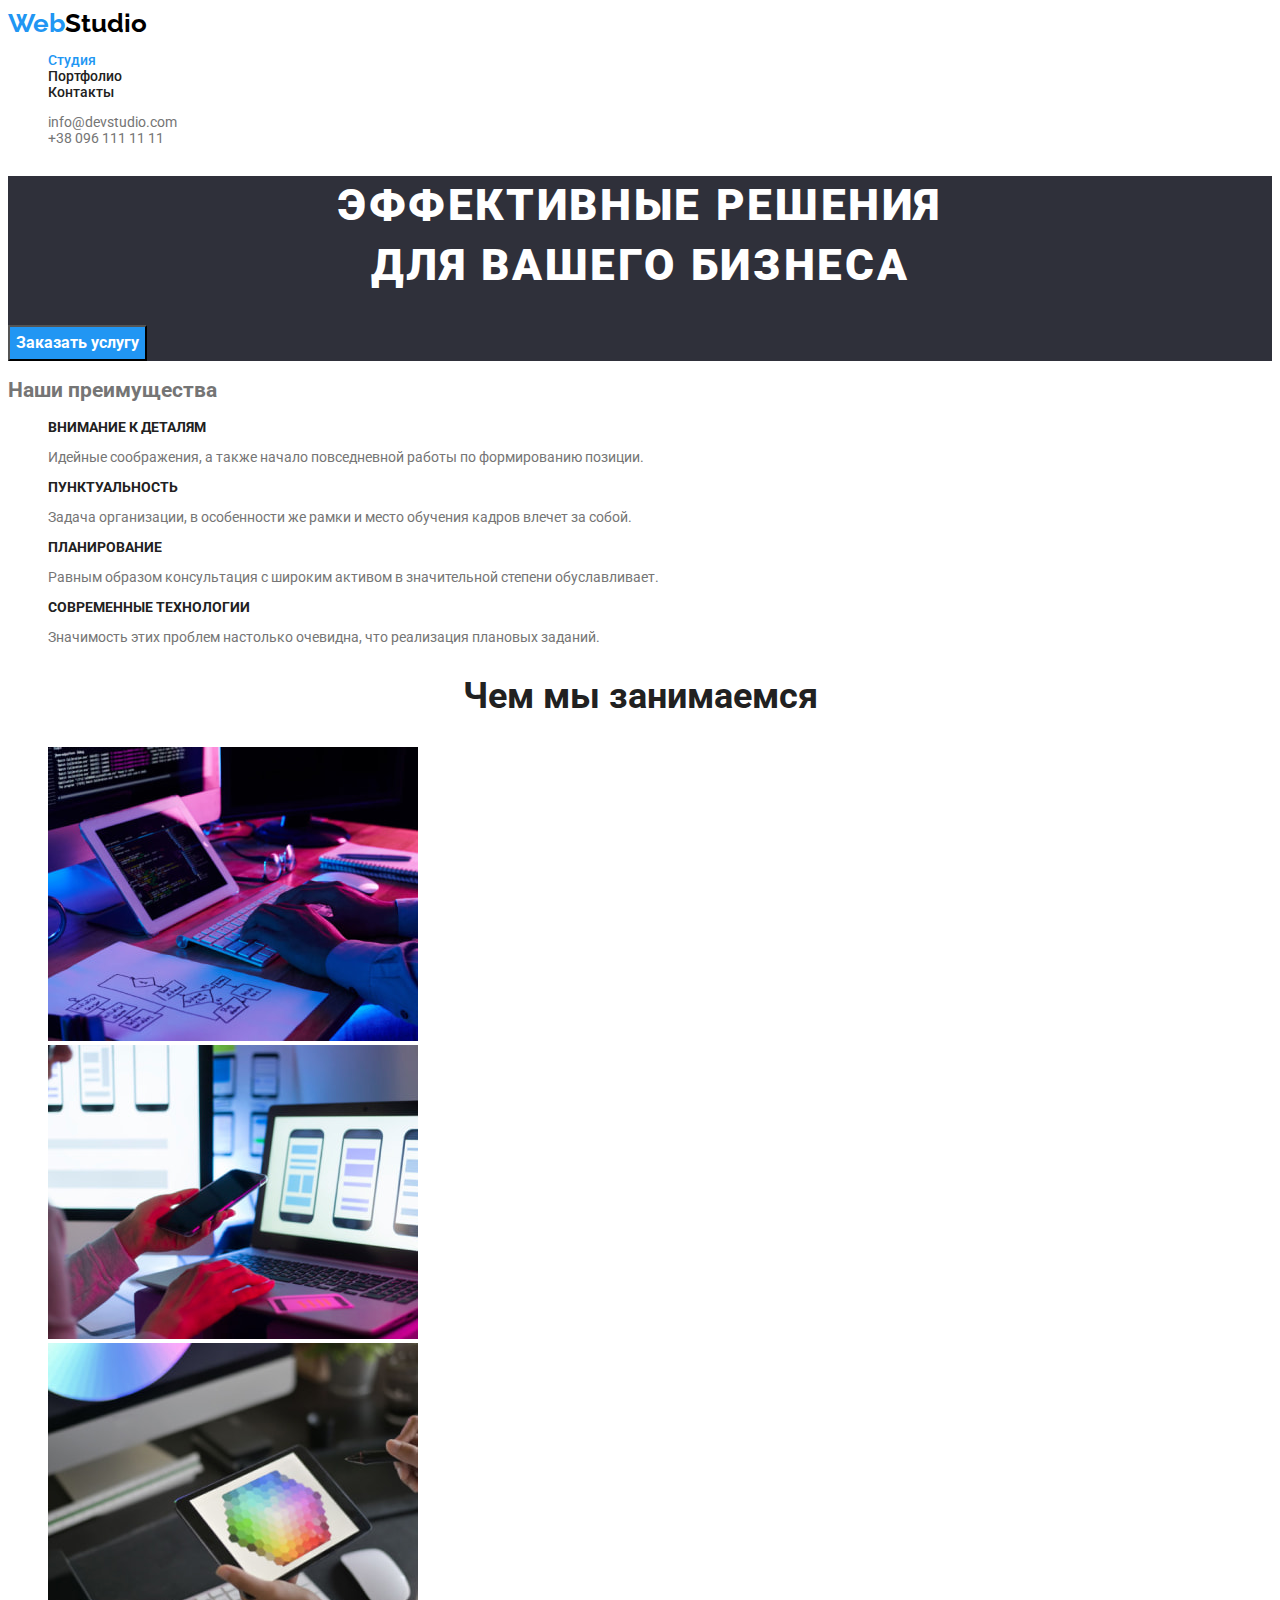
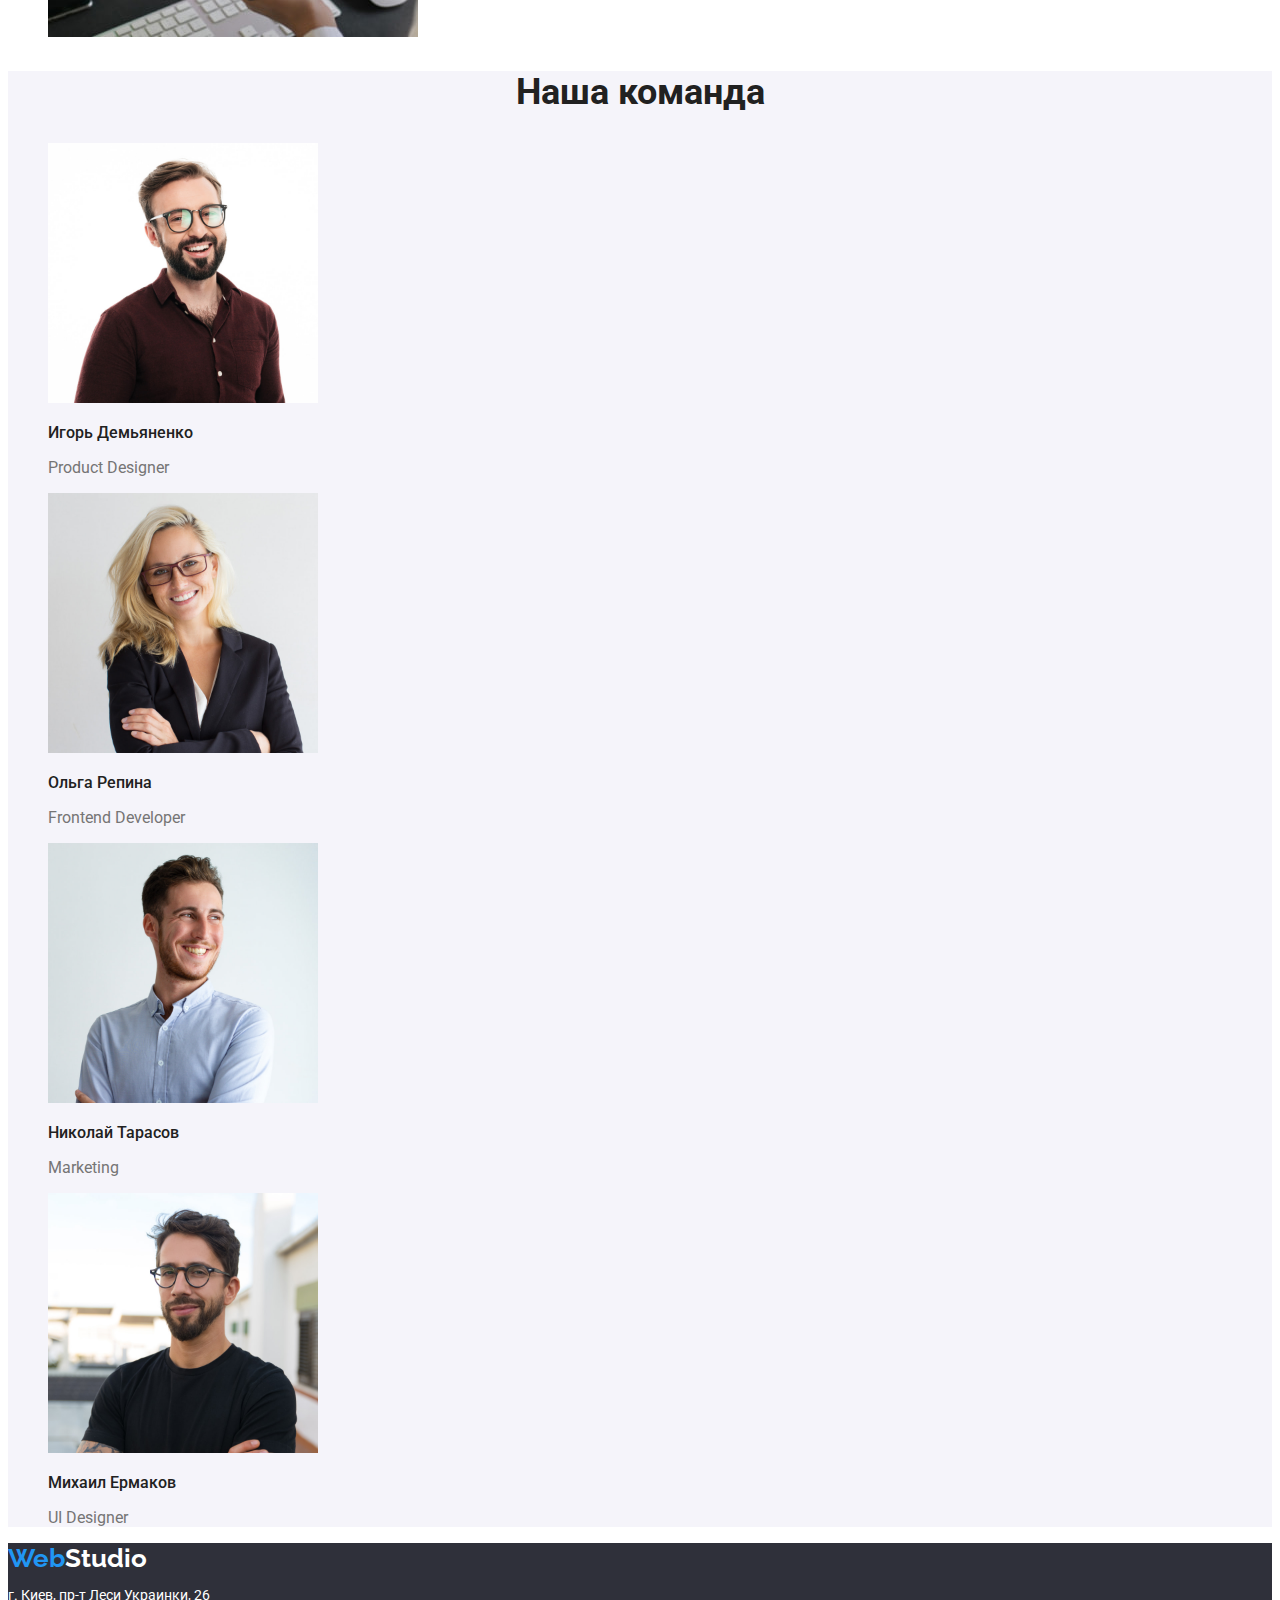
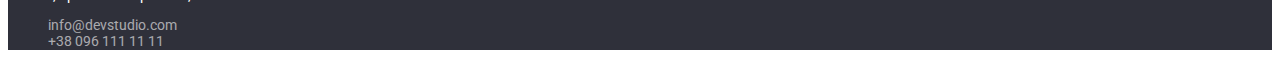
<file: index.html>
<!DOCTYPE html>
<html lang="ru">
    <head>
        <meta charset="UTF-8">
        <meta http-equiv="X-UA-Compatible" content="IE=edge">
        <meta name="viewport" content="width=device-width, initial-scale=1.0">
        <title>Document</title>
        <!-- Фал зовнішньої таблиці стилів -->
        <link rel="preconnect" href="https://fonts.googleapis.com">
        <link rel="preconnect" href="https://fonts.gstatic.com" crossorigin>
        <link href="https://fonts.googleapis.com/css2?family=Raleway:wght@700&family=Roboto:wght@400;500;700;900&display=swap"
            rel="stylesheet">
        <link rel="stylesheet" href="./css/styles.css">
    </head>
    <body>
        <header class="header">
            <nav class="site-nav">
                <a href="/" class="logo"><span class="text-logo">Web</span>Studio</a>
                <ul class="site-nav list">
                    <li><a href="./index.html" class="link current">Студия</a></li>
                    <li><a href="./portfolio.html" class="link">Портфолио</a></li>
                    <li><a href="" class="link">Контакты</a></li>
                </ul>
            </nav>

            <ul class="contact">
                <li><a href="mailto:info@devstudio.com" class="link">info@devstudio.com</a></li>
                <li><a href="tel:+380961111111" class="link">+38 096 111 11 11</a></li>
            </ul>
        </header>
        <main>
            <!--Герой-->
            <section class="hero">
            <h1 class="hero-title">Эффективные решения <br />для вашего бизнеса</h1>
            <button type="button" class="btn-hero">
            Заказать услугу
            </button>
            </section>
            <!--Наши преимущества-->
            <section class="section">
            <h2>Наши преимущества</h2>
            <ul class="section-list">
                <li>
                    <h3 class="title benefits">Внимание к деталям</h3>
                    <p>Идейные соображения, а также начало повседневной работы по формированию позиции.</p>
                </li>
                <li>
                    <h3 class="title benefits">Пунктуальность</h3>
                    <p>Задача организации, в особенности же рамки и место обучения кадров влечет за собой.</p>
                </li>
                <li>
                    <h3 class="title benefits">Планирование</h3>
                    <p>Равным образом консультация с широким активом в значительной степени обуславливает.</p>
                </li>
                <li>
                    <h3 class="title benefits">Современные технологии</h3>
                    <p>Значимость этих проблем настолько очевидна, что реализация плановых заданий.</p>
                </li>
            </ul>
            </section>
            <!--Чем мы занимаемся-->
            <section class="section">
            <h2 class="section-title">Чем мы занимаемся</h2>
            <ul class="section-list">
                <li><img src="./imeges/чем-мы-занимаемся/box-1.jpg" alt="разработка сайтов" width="370" height="294"></li>
                <li><img src="./imeges/чем-мы-занимаемся/box-2.jpg" alt="разработка сайтов под телефон" width="370" height="294"></li>
                <li><img src="./imeges/чем-мы-занимаемся/box-3.jpg" alt="дизайн" width="370" height="294"></li>
            </ul>
            </section>
            <!--Наша команда-->
            <section class="section team">
            <h2 class="section-title">Наша команда</h2>
            <ul class="section-list">
                <li>
                    <img src="./imeges/Наша-команда/ком1.jpg" alt="" width="270" height="260">
                    <h3 class="name">Игорь Демьяненко</h3>
                    <p lang="en" class="position">Product Designer</p>
                </li>
                <li>
                    <img src="./imeges/Наша-команда/ком2.jpg" alt="" width="270" height="260">
                    <h3 class="name">Ольга Репина</h3>
                    <p lang="en" class="position">Frontend Developer</p>
                </li>
                <li>
                    <img src="./imeges/Наша-команда/ком3.jpg" alt="" width="270" height="260">
                    <h3 class="name">Николай Тарасов</h3>
                    <p lang="en" class="position">Marketing</p>   
                </li>
                <li>
                    <img src="./imeges/Наша-команда/ком4.jpg" alt="" width="270" height="260">
                    <h3 class="name">Михаил Ермаков</h3>
                    <p lang="en" class="position">UI Designer</p>
                </li>
            </ul>
            </section>
        </main>

        <footer class="footer">
            <a href="/" class="logo"><span class="text-logo">Web</span>Studio</a>
            <address class="footer-nav">
                <p>г. Киев, пр-т Леси Украинки, 26</p>
                <ul class="footer-list">
                    <li><a href="mailto:info@devstudio.com" class="footer-link">info@devstudio.com</a></li>
                    <li><a href="tel:+380961111111" class="footer-link">+38 096 111 11 11</a></li>
                </ul>
            </address>
        </footer>
    </body>
   
</html>
</file>
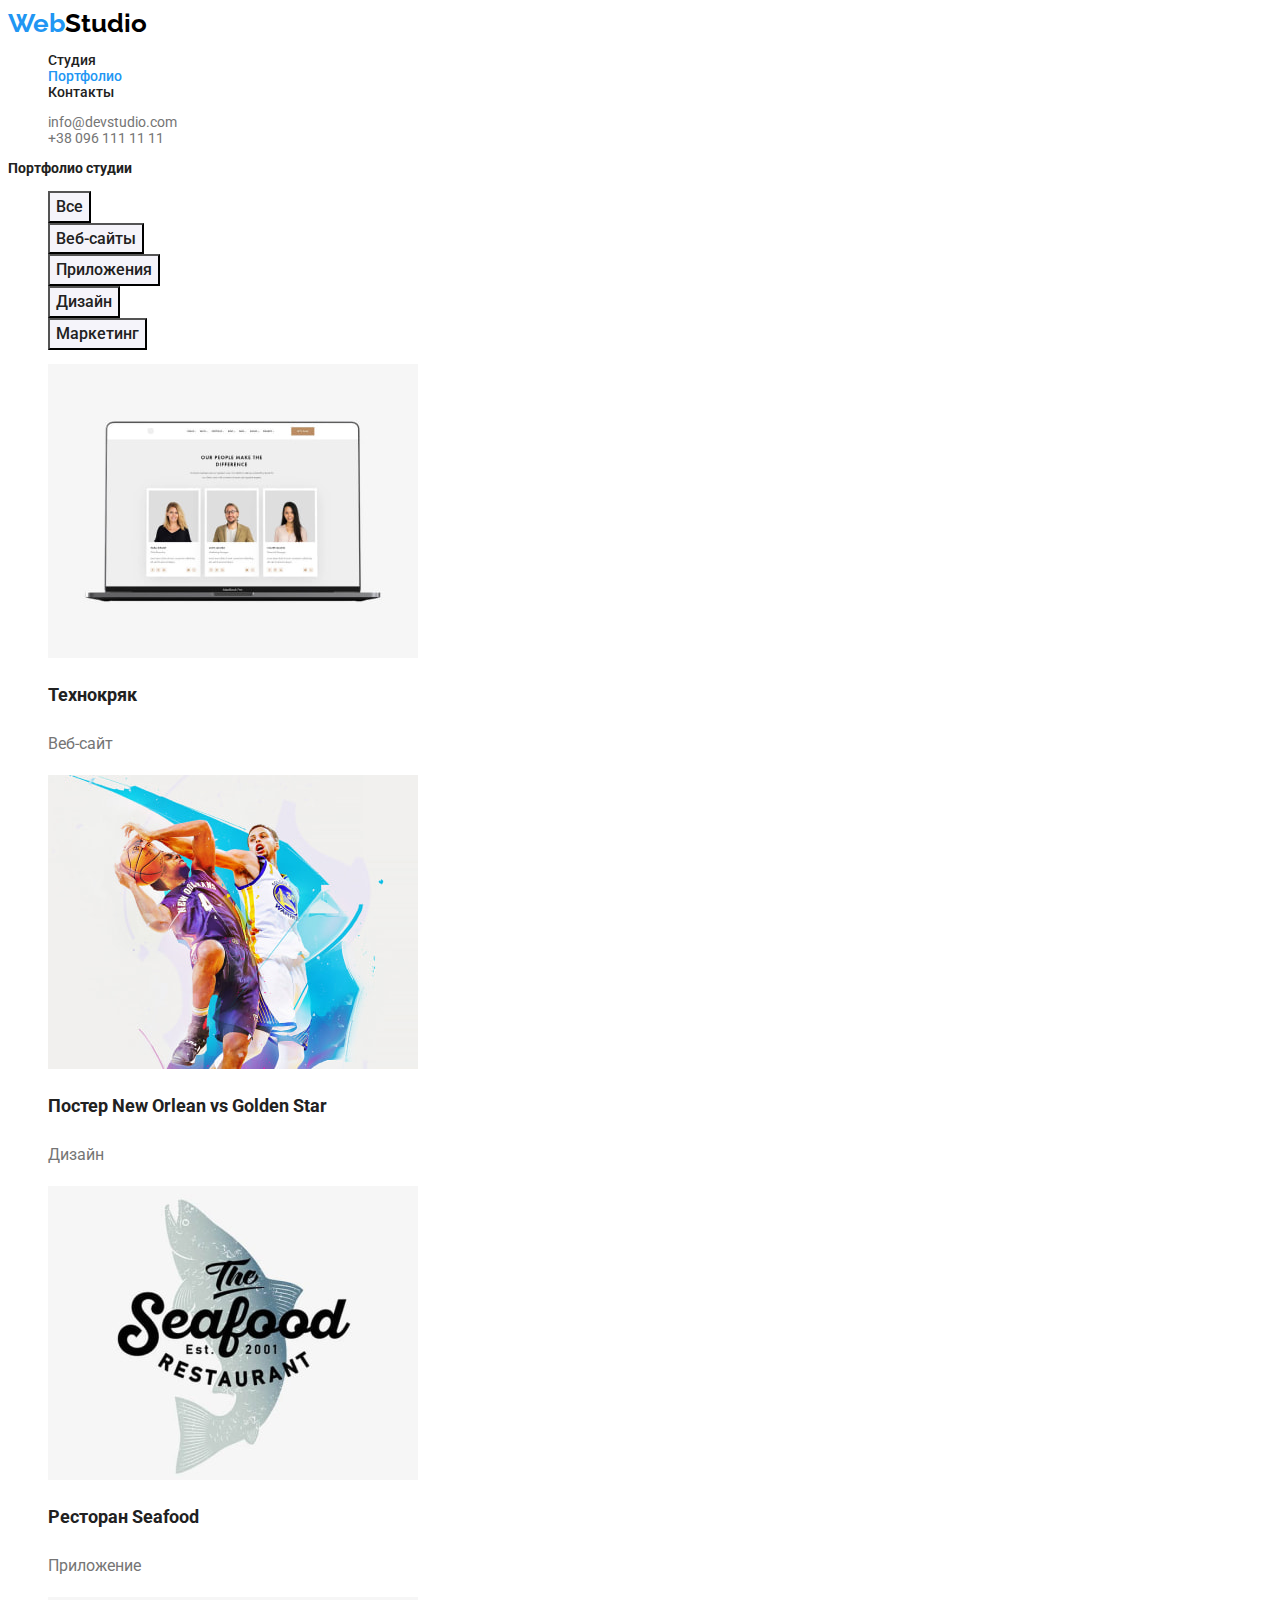
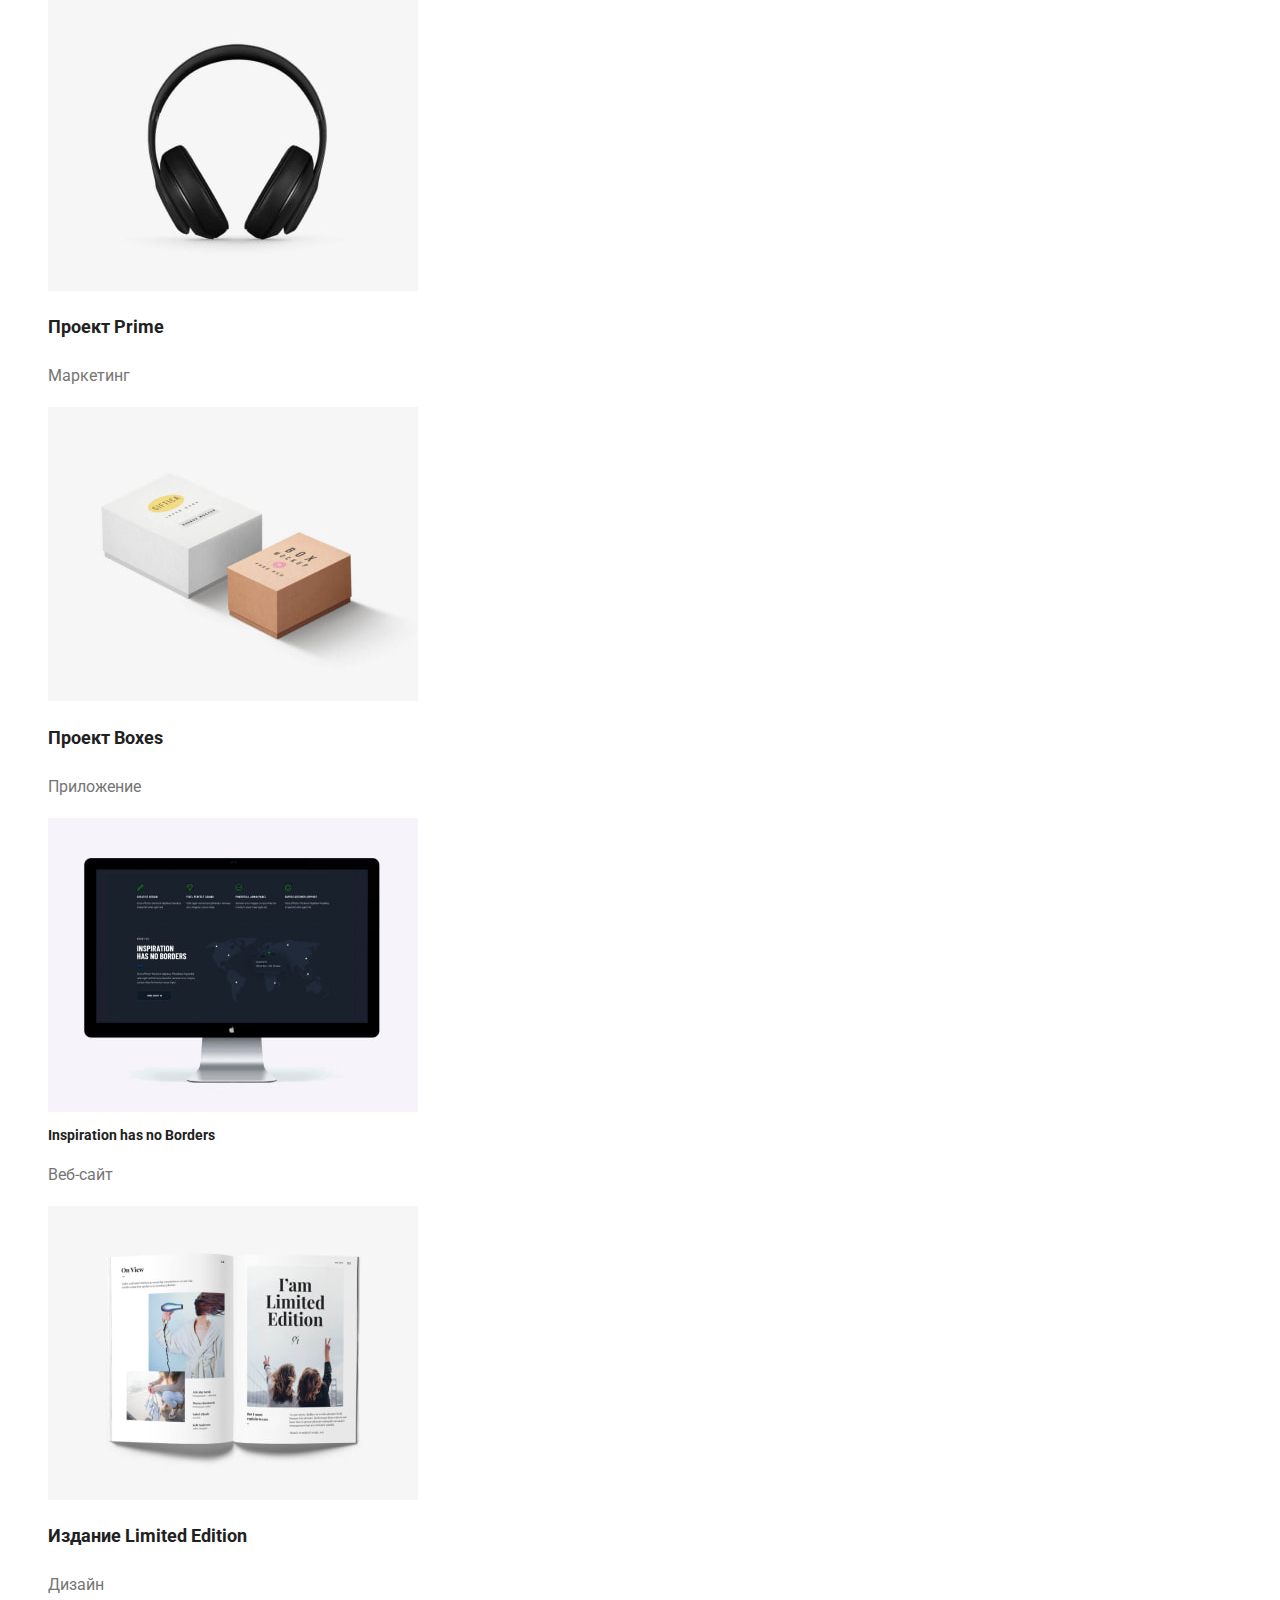
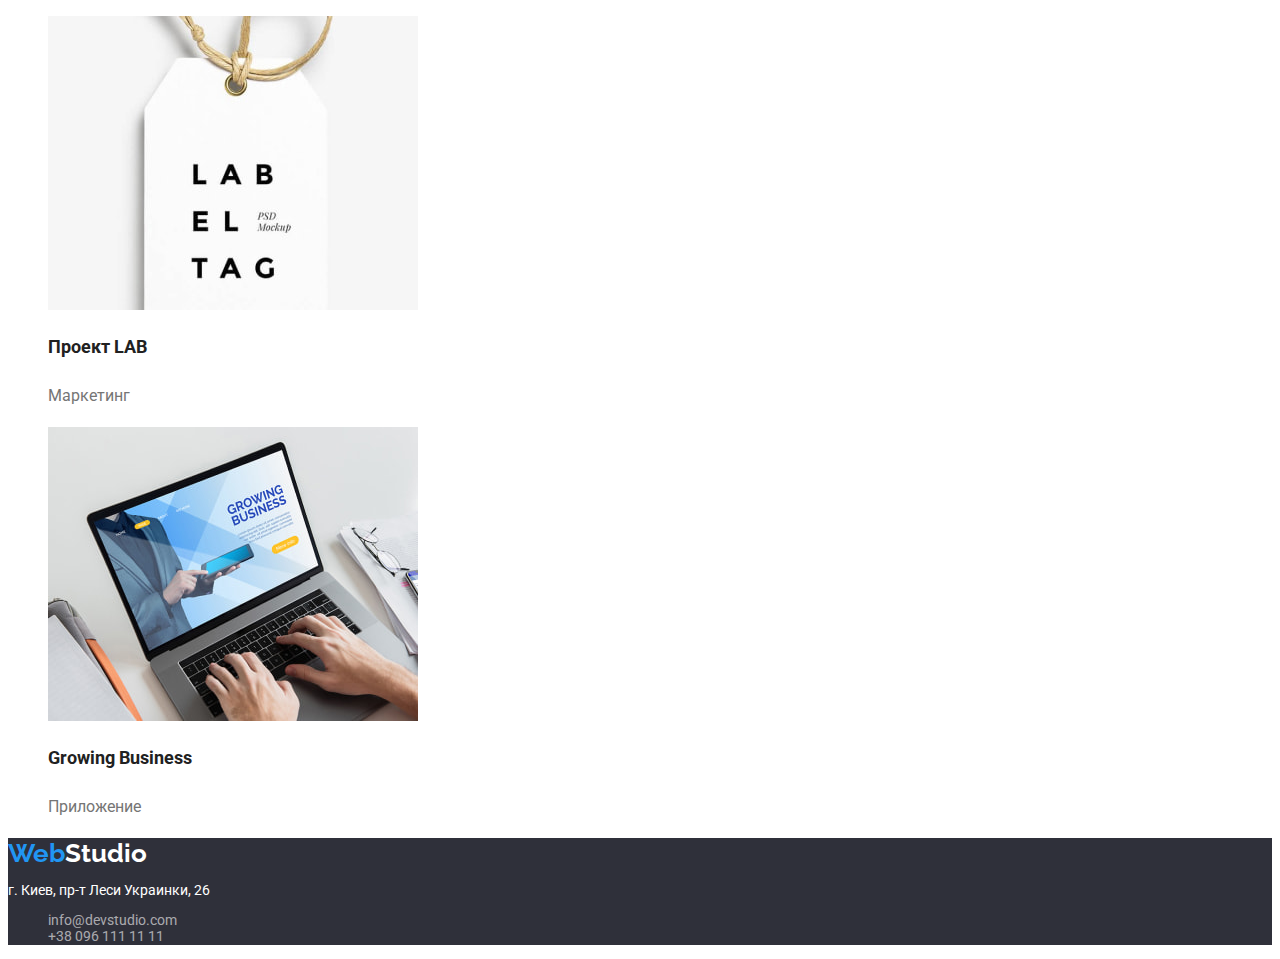
<file: portfolio.html>
<!DOCTYPE html>
<html lang="en">
  <head>
    <meta charset="UTF-8" />
    <meta http-equiv="X-UA-Compatible" content="IE=edge" />
    <meta name="viewport" content="width=device-width, initial-scale=1.0" />
    <title>Document</title>
    <link rel="preconnect" href="https://fonts.googleapis.com">
    <link rel="preconnect" href="https://fonts.gstatic.com" crossorigin>
    <link href="https://fonts.googleapis.com/css2?family=Raleway:wght@700&family=Roboto:wght@400;500;700;900&display=swap"
      rel="stylesheet">
    <link rel="stylesheet" href="./css/styles.css" />
  </head>
  <body>
    <header class="header">
      <nav class="site-nav">
        <a href="/" class="logo"><span class="text-logo">Web</span>Studio</a>
        <ul class="site-nav list">
          <li><a href="./index.html" class="link">Студия</a></li>
          <li><a href="./portfolio.html" class="link current">Портфолио</a></li>
          <li><a href="" class="link">Контакты</a></li>
        </ul>
      </nav>

      <ul class="contact">
        <li><a href="mailto:info@devstudio.com" class="link">info@devstudio.com</a></li>
        <li><a href="tel:+380961111111" class="link">+38 096 111 11 11</a></li>
      </ul>
    </header>
    <main>
      <section>
              <h1 class="title">Портфолио студии</h1>
              <ul class="section-list">
                <li><button type="button" class="btn-portfolio">Все</button></li>
                <li><button type="button" class="btn-portfolio">Веб-сайты</button></li>
                <li><button type="button" class="btn-portfolio">Приложения</button></li>
                <li><button type="button" class="btn-portfolio">Дизайн</button></li>
                <li><button type="button" class="btn-portfolio">Маркетинг</button></li>
              </ul>
              <ul class="section-list">
                <li>
                  <a href="" class="portfolio-link">
                    <img src="./imeges/portfolio/port1.jpg" alt="ноутбук с открытым сайтом" width="370" height="294" />
                    <h2 class="title project-name">Технокряк</h2>
                    <p class="name-item">Веб-сайт</p>
                  </a>
                </li>
                <li>
                  <a href="" class="portfolio-link">
                    <img src="./imeges/portfolio/port2.jpg" alt="люди играют в баскетбол" width="370" height="294" />
                    <h2 class="title project-name">Постер New Orlean vs Golden Star</h2>
                    <p class="name-item">Дизайн</p>
                  </a>
                </li>
                <li>
                    <a href="" class="portfolio-link">
                      <img src="./imeges/portfolio/port3.jpg" alt="логотим рыбного ресторана" width="370" height="294" />
                      <h2 class="title project-name">Ресторан Seafood</h2>
                      <p class="name-item">Приложение</p>
                    </a>
                </li>
                <li>
                  <a href="" class="portfolio-link">
                    <img src="./imeges/portfolio/port4.jpg" alt="наушники" width="370" height="294" />
                    <h2 class="title project-name">Проект Prime</h2>
                    <p class="name-item">Маркетинг</p>
                  </a>
                </li>
                <li>
                  <a href="" class="portfolio-link">
                    <img src="./imeges/portfolio/port5.jpg" alt="коробки" width="370" height="294" />
                    <h2 class="title project-name">Проект Boxes</h2>
                    <p class="name-item">Приложение</p>
                  </a>
                </li>
                <li>
                  <a href="" class="portfolio-link">
                    <img src="./imeges/portfolio/port6.jpg" alt="монитор" width="370" height="294" />
                    <h2 class="title">Inspiration has no Borders</h2>
                    <p class="name-item">Веб-сайт</p>
                  </a>
                </li>
                <li>
                  <a href="" class="portfolio-link">
                    <img src="./imeges/portfolio/port7.jpg" alt="открытая книга" width="370" height="294" />
                    <h2 class="title project-name">Издание Limited Edition</h2>
                    <p class="name-item">Дизайн</p>
                  </a>
                </li>
                <li>
                  <a href="" class="portfolio-link">
                    <img src="./imeges/portfolio/port8.jpg" alt="стикер" width="370" height="294" />
                    <h2 class="title project-name">Проект LAB</h2>
                    <p class="name-item">Маркетинг</p>
                  </a>
                </li>
                <li>
                  <a href="" class="portfolio-link">
                    <img src="./imeges/portfolio/port9.jpg" alt="человек работает за компьютером" width="370" height="294" />
                    <h2 class="title project-name">Growing Business</h2>
                    <p class="name-item">Приложение</p>
                  </a>
                </li>
              </ul>

      </section>
    </main>
    <footer class="footer">
      <a href="/" class="logo"><span class="text-logo">Web</span>Studio</a>
      <address class="footer-nav">
        <p>г. Киев, пр-т Леси Украинки, 26</p>
        <ul class="footer-list">
          <li><a href="mailto:info@devstudio.com" class="footer-link">info@devstudio.com</a></li>
          <li><a href="tel:+380961111111" class="footer-link">+38 096 111 11 11</a></li>
        </ul>
      </address>
    </footer>
  </body>
</html>
</file>
<file: css/styles.css>
/*
body {
    background-color: #fff;
    font-size: 14 px;
}
 */

/* забираємо крапки зі списку */
/* 
ul {
    list-style: none;
}
*/

/* 
Основной текст страницы #757575
фоновый цвет #fff
цвет логотипа #000000
цвет акцента #2196F3
фон героя #E5E5E5
текст на темном фоне #FFFFFF
текст ссылок в футере rgba(255, 255, 255, 0.6)
*/

:root {
    --primary-text-color: #757575;
    --title-text-color: #212121;
    --accent-color: #2196f3;
    --white-text: #ffffff;
}

body {
    color: var(--primary-text-color);
    background-color: #fff;
    font-family: Roboto, sans-serif;
    font-size: 14px;
    line-height: 1.14;
}

/* heder */
.logo {
  color: #000000;
  font-family: 'Raleway';
  font-weight: 700;
  font-size: 26px;
  line-height: 1.19;
  text-decoration: none;
}
.text-logo {
  color: var(--accent-color);
}
.site-nav.list {
  list-style: none;
}

.site-nav .link:hover,
.site-nav .link:focus {
  color: var(--accent-color);
}
.site-nav .link {
  color: var(--title-text-color);
  font-weight: 500;

  text-decoration: none;
}
.site-nav .link.current {
  color: var(--accent-color);
}
.contact {
  list-style: none;
}
.contact .link {
  color: var(--primary-text-color);

  text-decoration: none;
}
.contact .link:hover,
.contact .link:focus {
  color: var(--accent-color);
}

/* hero */

.hero {
  background-color: #2f303a;
}
.hero-title {
  color: var(--white-text);
  font-family: 'Roboto';
  font-style: normal;
  font-weight: 900;
  font-size: 44px;
  line-height: 1.36;
  text-align: center;
  letter-spacing: 0.06em;
  text-transform: uppercase;
}
.btn-hero {
  background-color: var(--accent-color);
  color: var(--white-text);
  cursor: pointer;
font-family: 'Roboto';
font-style: normal;
font-weight: 700;
font-size: 16px;
line-height: 1.87;
}
.btn-hero:hover,
.btn-hero:focus {
  background-color: #188CE8;
  color: var(--white-text);
}

/* section */
.title {
  color: var(--title-text-color);

font-weight: 700;
font-size: 14px;
line-height: 1.14;
}
.title.benefits {
  text-transform: uppercase;
}
.section-title {
  color: var(--title-text-color);

font-weight: 700;
font-size: 36px;
line-height: 1.17;
text-align: center;
}
.section-list {
  list-style: none;
  
}
.portfolio-link {
  text-decoration: none;
  color: var(--primary-text-color);
}
.name {
  color: var(--title-text-color);

font-weight: 500;
font-size: 16px;
line-height: 1.19;
}
.position {
    
    font-size: 16px;
    line-height: 1.19;
}
.section.team {
  background-color: #F5F4FA;
}

/* footer */
.footer {
  background-color: #2f303a;
}
.footer .logo {
  color: var(--white-text);
}
.footer-nav {
  color: var(--white-text);
  font-style: normal;
}
.footer-list {
  list-style: none;
  font-style: normal;
}
.footer-list .footer-link {
  color: rgba(255, 255, 255, 0.6);

  text-decoration: none;
}
.footer-link:hover,
.footer-link:focus {
  color: var(--accent-color);
}
/* button portfolio */
.btn-portfolio {
  color: var(--title-text-color);
  background-color: #f5f4fa;
font-family: 'Roboto';
font-style: normal;
font-weight: 500;
font-size: 16px;
line-height: 1.62;
  cursor: pointer;
}
.btn-portfolio:hover,
.btn-portfolio:focus {
  color: var(--white-text);
  background-color: var(--accent-color);
}
.title.project-name {
    font-size: 18px;
    line-height: 2;
}
.name-item {
    
    font-size: 16px;
    line-height: 1.87;
}
</file>
